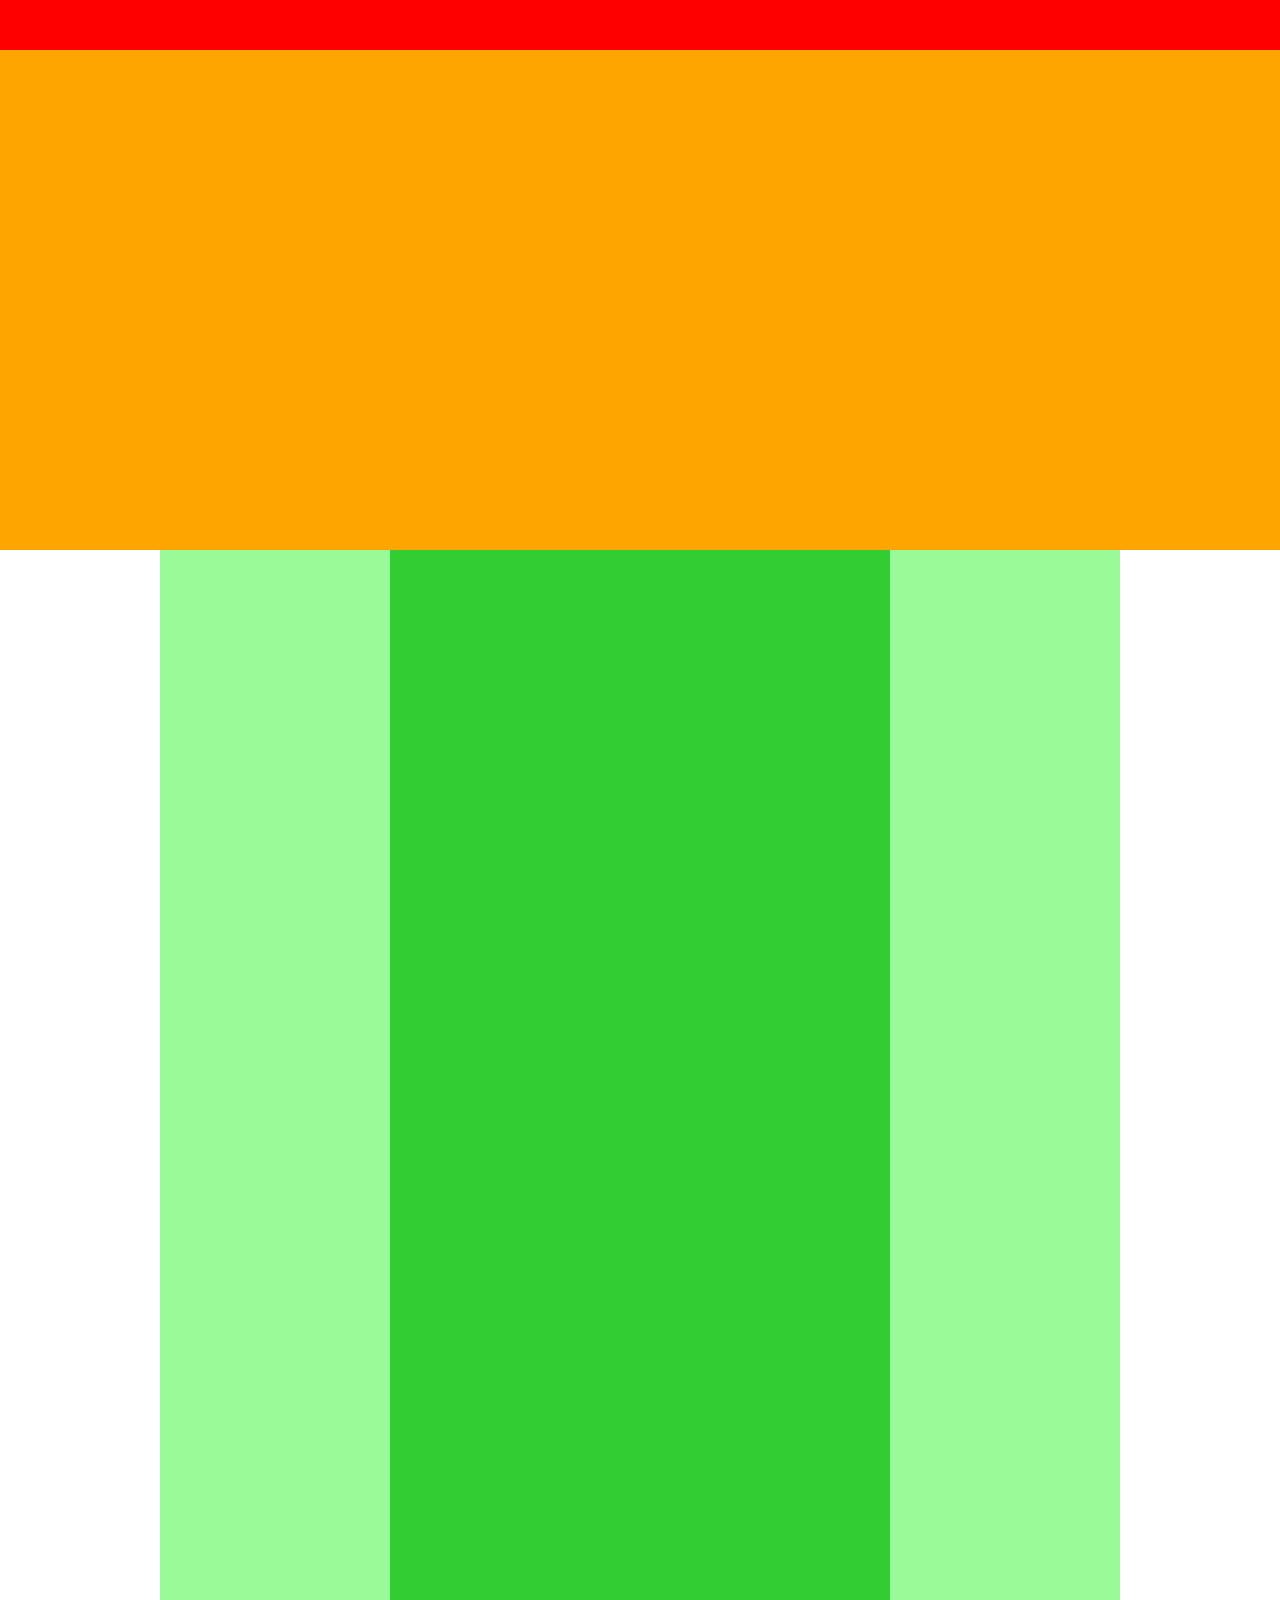
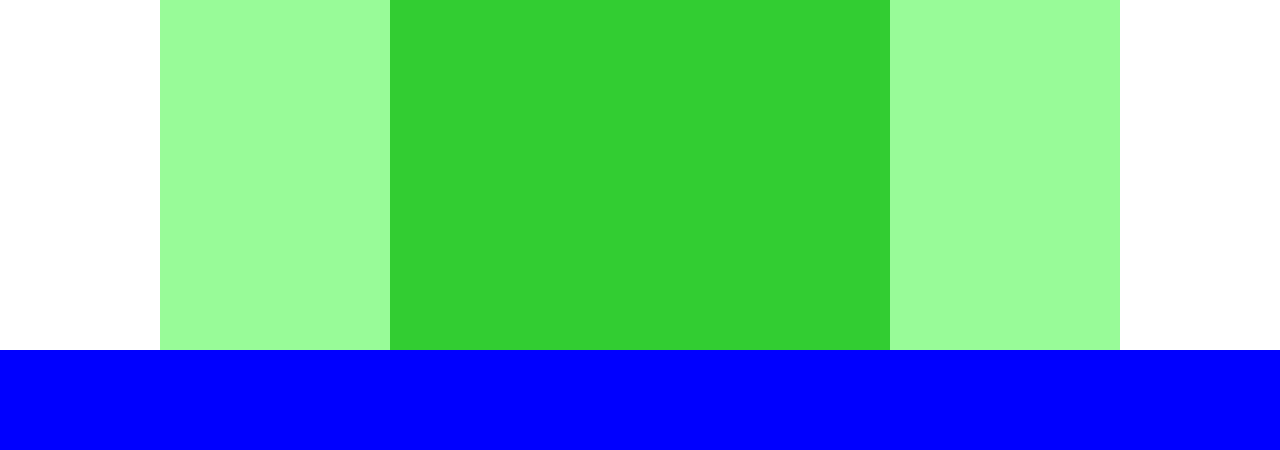
<file: index.html>
<!DOCTYPE html>
<html lang="ja">
  <head>
    <meta charset="UTF-8" />
    <!-- CSSファイルの読み込み -->
    <link rel="stylesheet" href="style.css" />
    <title>CARAVAN</title>
  </head>

  <body>
    <!-- header用のdiv -->
    <div class="header">
      <div class="header-top"></div>
      <div class="header-bottom"></div>
    </div>

    <!-- main-visual用のdiv -->
    <!--<div class="main-visual">-->
    <!--  <div class="main-visual-content"></div>-->
    <!--</div>-->

    <!-- main用のdiv -->
    <div class="main">
      <div class="sidebar"></div>
      <div class="blog"></div>
      <div class="sidebar"></div>
    </div>

    <!-- footer用のdiv -->
    <div class="footer"></div>
  </body>
</html>
</file>
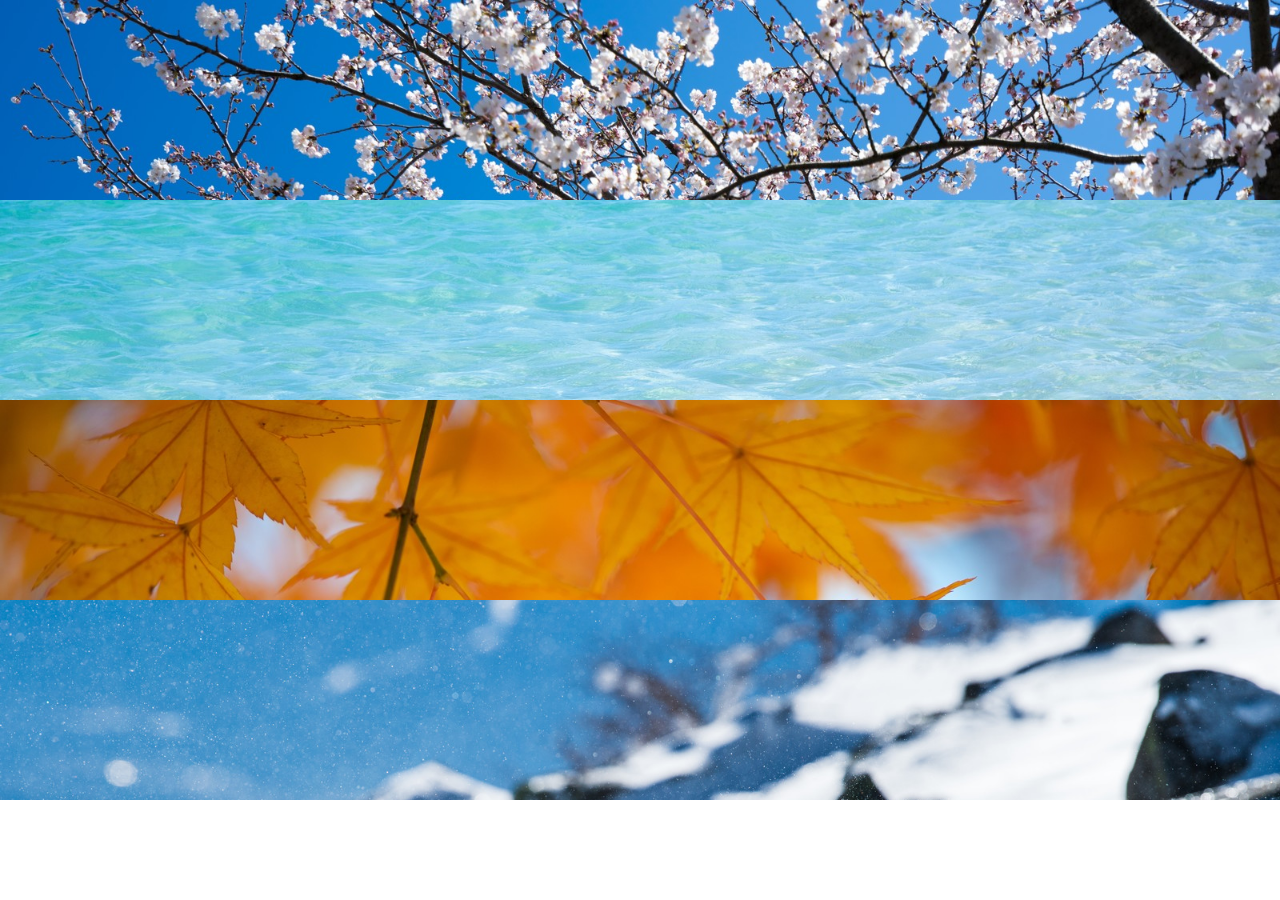
<file: index2.html>
<!DOCTYPE html>
<html lang="ja">
  <head>
    <meta charset="UTF-8" />
    <!-- CSSファイルの読み込み -->
    <link rel="stylesheet" href="style2.css" />
    <title>CARAVAN</title>
  </head>
  <body>
    <div class="img-1"></div>
    <div class="img-2"></div>
    <div class="img-3"></div>
    <div class="img-4"></div>
  </body>
</html>
</file>
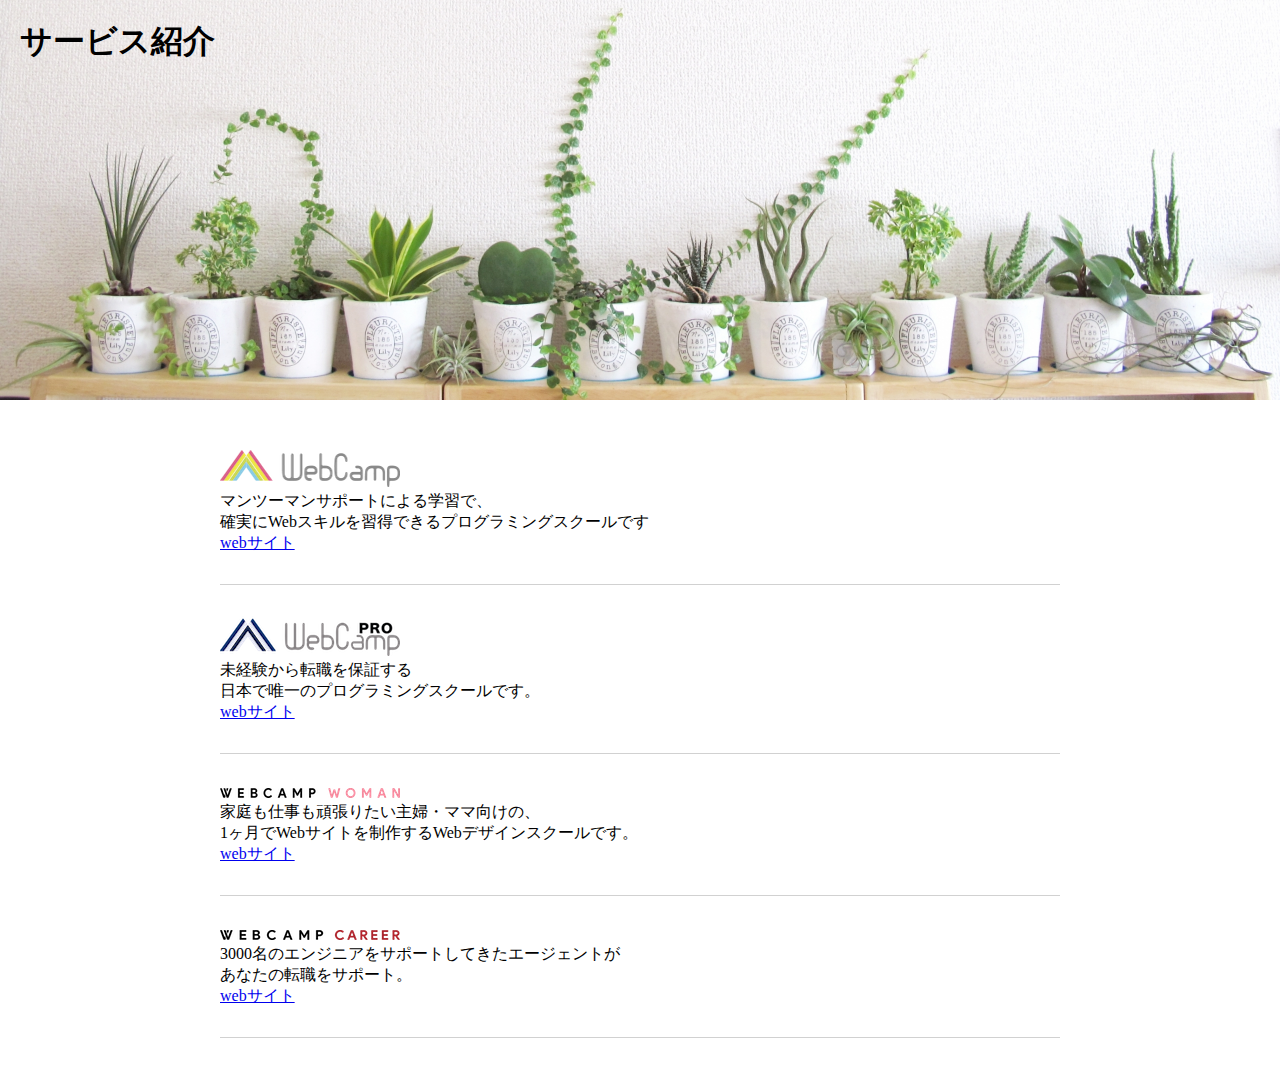
<file: index3.html>
<!DOCTYPE html>
<html lang="ja">
  <head>
    <meta charset="UTF-8" />
    <!-- CSSファイルの読み込み -->
    <link rel="stylesheet" href="style3.css" />
    <title>CARAVAN</title>
  </head>

  <body>
    <header>
      <!--<h1　class="header-logo"></h1>-->
      <h1 class="header-image">サービス紹介</h1>
    </header>
    <main>
     <div class="company-detail">
       <img src="img/wc-logo.png">
       <p>マンツーマンサポートによる学習で、<br>
       確実にWebスキルを習得できるプログラミングスクールです</p>
       <a href="#">webサイト</a>
     </div>
     <div class="company-detail-2">
       <img src="img/wcp-logo.png">
       <p>未経験から転職を保証する<br>
          日本で唯一のプログラミングスクールです。</p>
       <a href="#">webサイト</a>
     </div>
     <div class="company-detail-2">
       <img src="img/wcw-logo.png">
       <p>家庭も仕事も頑張りたい主婦・ママ向けの、<br>
          1ヶ月でWebサイトを制作するWebデザインスクールです。</p>
       <a href="#">webサイト</a>
     </div>
     <div class="company-detail-2">
       <img src="img/wcc-logo.png">
       <p>3000名のエンジニアをサポートしてきたエージェントが<br>
          あなたの転職をサポート。</p>
       <a href="#">webサイト</a>
     </div>
    </main>
    <footer>
      
    </footer>
  </body>
</html>
</file>
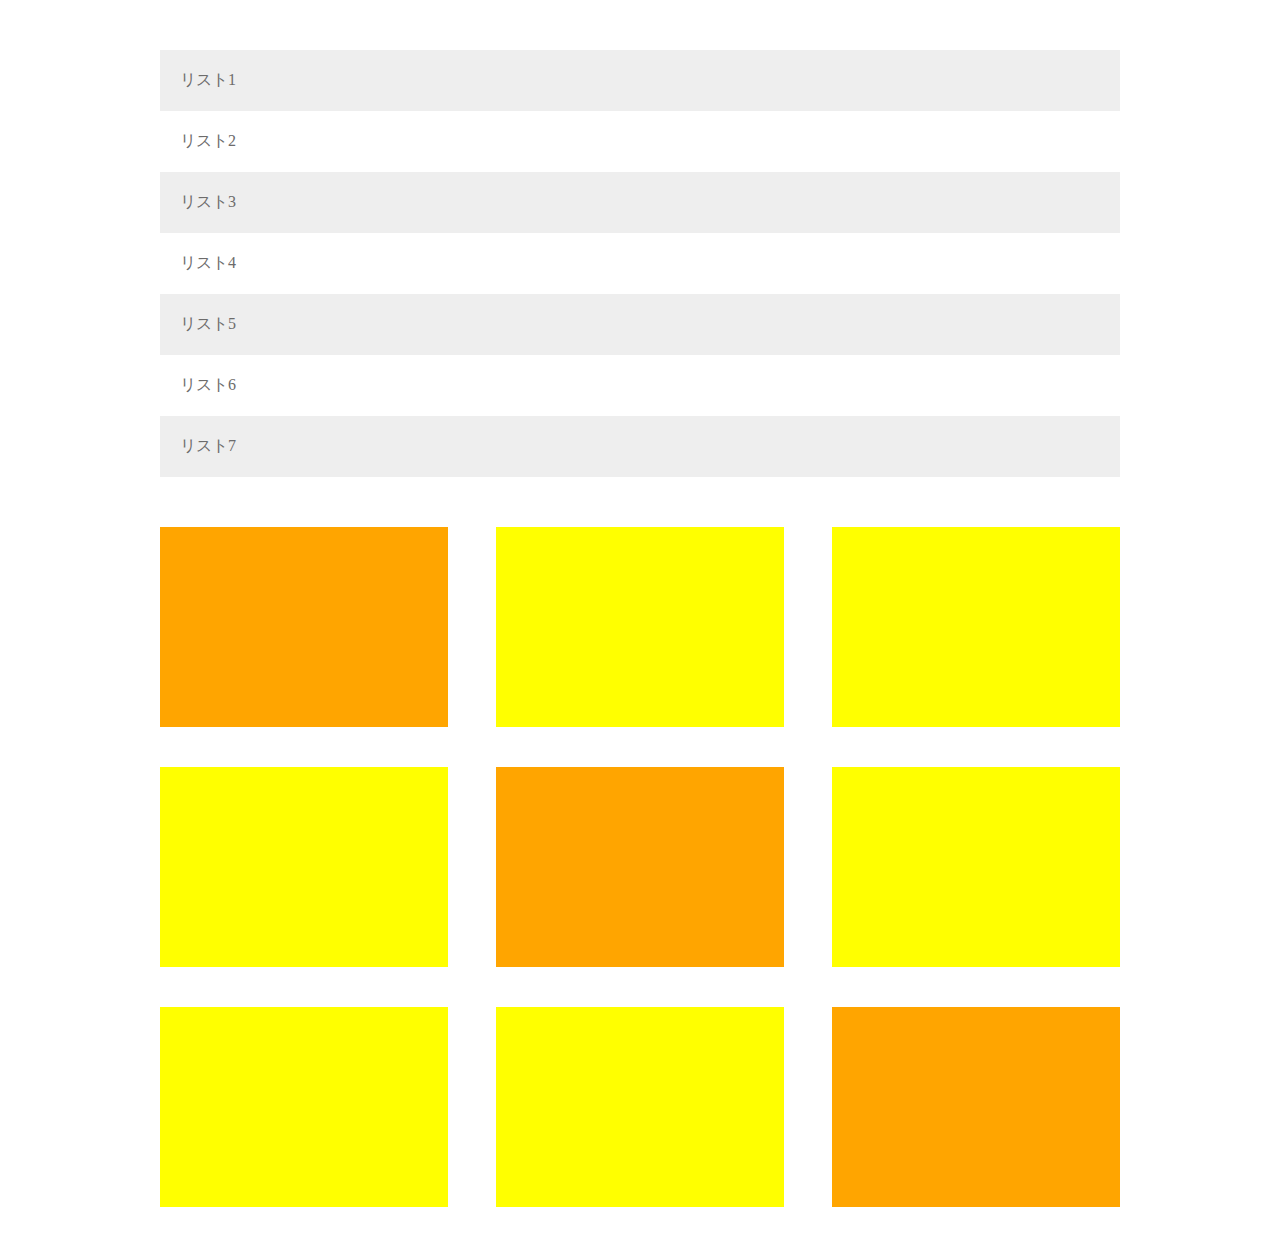
<file: index4.html>
<!DOCTYPE html>
<html lang="ja">
  <head>
    <meta charset="UTF-8" />
    <!-- CSSファイルの読み込み -->
    <link rel="stylesheet" href="style4.css" />
    <title>CARAVAN</title>
  </head>

  <body>
    <main>
   <ul class=list-box>
     <li class="common-list ">リスト1</li>
     <Li class="common-list">リスト2</Li>
     <li class="common-list">リスト3</li>
     <li class="common-list">リスト4</li>
     <li class="common-list">リスト5</li>
     <li class="common-list">リスト6</li>
     <li class="common-list">リスト7</li>
   </ul> 
   <div>
     <ul class=block-box>
       <li></li>
       <li></li>
       <li></li>
       <li></li>
       <Li></Li>
       <li></li>
       <li></li>
       <li></li>
       <li></li>
     </ul>
   </div>
  </main>
  </body>
</html>
</file>
<file: style.css>
* {
  margin: 0;
  padding: 0;
  box-sizing: border-box;
}

.header {
  width: 100%;
  height: 550px; 
  background-color: pink; 
}

.header-top {
  width: 100%; 
  height: 50px; 
  background-color: red; 
}

.header-bottom {
  width: 100%; 
  height: 500px;
  background-color:orange; 
}

/*.main-visual {*/
/*  width: 100%;*/
/*  height: 300px; */
/*  background-color:; */
/*}*/

/*.main-visual-content {*/
/*  width: 350px; */
/*  height: 300px;*/
/*  background-color: gold;*/
/*}*/

.main {
  height:1400px;
  width: 960px;
  display: flex; 
  justify-content: center;
  margin: 0 auto; 
}

.blog {
  width: 500px; 
  height: 1400px;
  background-color: limegreen;
}

.sidebar {
  width: 230px;
  height: 1400px; 
  background-color: palegreen; 
}

.footer {
  width: 100%;
  height: 100px;
  background-color: blue;
}
</file>
<file: style2.css>
* {
  margin: 0;
  padding: 0;
  box-sizing: border-box;
}

.img-1{
  height:200px;
  background-image:url(img/box1.jpg);
  background-size:cover;
}
.img-2{
  height:200px;
  background-image:url(img/box2.jpg);
  background-size:cover;
}
.img-3{
  height:200px;
  background-image:url(img/box3.jpg);
  background-size:cover;
}
.img-4{
  height:200px;
  background-image:url(img/box4.jpg);
  background-size:cover;
}
</file>
<file: style3.css>
* {
  margin: 0;
  padding: 0;
  box-sizing: border-box;
}


header {
}
.header-image{
  width:100%;
  height:400px;
  background-image: url(img/mv.jpg);
  background-size:cover;
  background-position: bottom;
  padding-top:20px;
  padding-left:20px;
}
main{
  width:840px;
  margin:50px auto;
}
.company-detail{
  /*width:840px;*/
  padding-bottom:30px;
  border-bottom:1px solid  #d1d1d1;
  padding-bottom: 30px;
}
.company-detail-2{
  padding-top:30px;
  padding-bottom:30px;
  border-bottom:1px solid #d1d1d1;
}
footer {
 
}
</file>
<file: style4.css>
/* ブラウザがそれぞれ持っているCSSをリセットするための記述 */
* {
  margin: 0;
  padding: 0;
  box-sizing: border-box;
  color: #6c6b6b;
}
main{
  width:960px;
  margin:50px auto;
}
.list-box{
  padding-bottom:50px;
  list-style:none;
}
.list-box li:nth-child(odd){
  padding:20px 0 20px 20px;
  background-color:#eee;
}
.list-box li:nth-child(even){
  padding:20px 0 20px 20px;
}
.block-box{
  display:flex;
  flex-wrap:wrap;
  list-style:none;
}
.block-box li:nth-child(1){
  width:30%;
  height:200px;
  margin-right:5%;
  background-color:orange;
}
.block-box li:nth-child(2){
  width:30%;
  height:200px;
  margin-right:5%;
  background-color:yellow;
  margin-bottom:40px;
}
.block-box li:nth-child(3){
  width:30%;
  height:200px;
  background-color:yellow;
  margin-bottom:40px;
}
.block-box li:nth-child(4){
  width:30%;
  height:200px;
  margin-right:5%;
  background-color:yellow;
  margin-bottom:40px;
}
.block-box li:nth-child(5){
  width:30%;
  height:200px;
  margin-right:5%;
  background-color:orange;
  margin-bottom:40px;
}
.block-box li:nth-child(6){
  width:30%;
  height:200px;
  background-color:yellow;
  margin-bottom:40px;
}
.block-box li:nth-child(7){
  width:30%;
  height:200px;
  margin-right:5%;
  background-color:yellow;
}
.block-box li:nth-child(8){
  width:30%;
  height:200px;
  margin-right:5%;
  background-color:yellow;
}
.block-box li:nth-child(9){
  width:30%;
  height:200px;
  background-color:orange;
}
</file>
